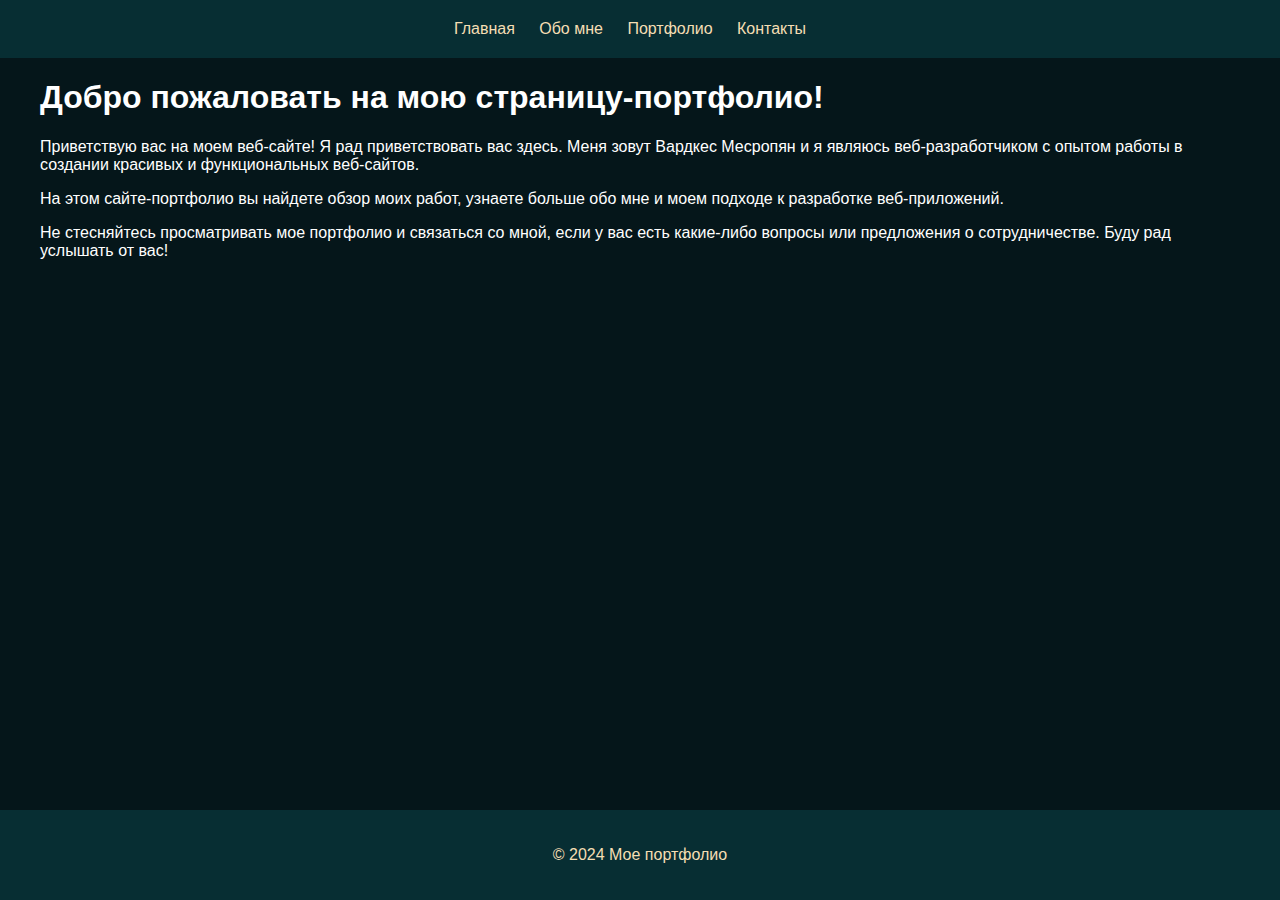
<file: index.html>
<!DOCTYPE html>
<html lang="en">
<head>
    <meta charset="UTF-8">
    <meta name="viewport" content="width=device-width, initial-scale=1.0">
    <title>Главная</title>
    <link rel="stylesheet" href="styles.css">
</head>
<body>
    <div class="wrapper">
      <header>
          <nav>
              <ul>
                  <li><a href="index.html">Главная</a></li>
                  <li><a href="about.html">Обо мне</a></li>
                  <li><a href="portfolio.html">Портфолио</a></li>
                  <li><a href="contact.html">Контакты</a></li>
              </ul>
          </nav>
      </header>
      <div class="content">
          <h1>Добро пожаловать на мою страницу-портфолио!</h1>
          <p>Приветствую вас на моем веб-сайте! Я рад приветствовать вас здесь. Меня зовут Вардкес Месропян и я являюсь веб-разработчиком с опытом работы в создании красивых и функциональных веб-сайтов.</p>
          <p>На этом сайте-портфолио вы найдете обзор моих работ, узнаете больше обо мне и моем подходе к разработке веб-приложений.</p>
          <p>Не стесняйтесь просматривать мое портфолио и связаться со мной, если у вас есть какие-либо вопросы или предложения о сотрудничестве. Буду рад услышать от вас!</p>
      </div>
    </div>
    <footer>
        <p>&copy; 2024 Мое портфолио</p>
    </footer>
</body>
</html>
</file>
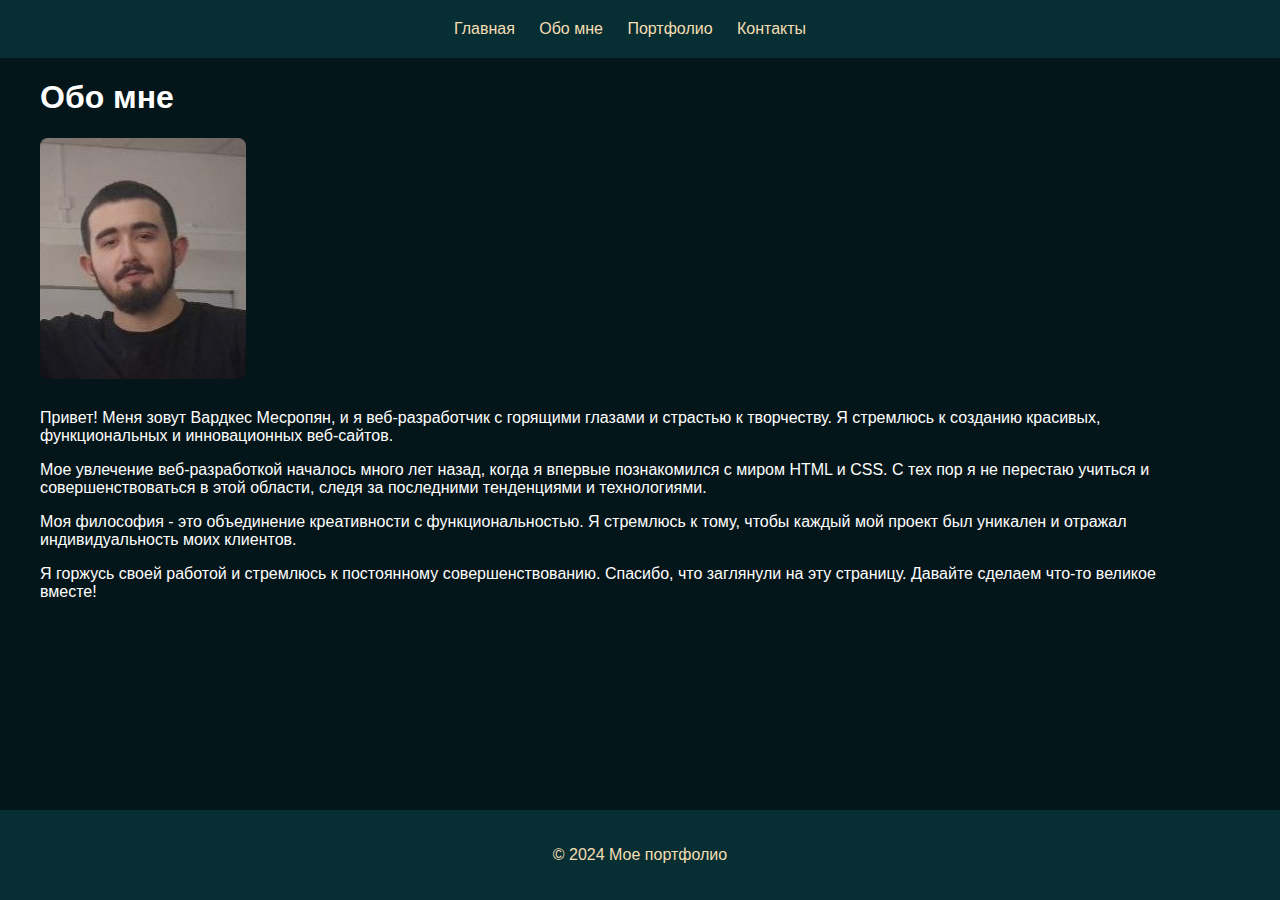
<file: about.html>
<!DOCTYPE html>
<html lang="en">
<head>
    <meta charset="UTF-8">
    <meta name="viewport" content="width=device-width, initial-scale=1.0">
    <title>Обо мне</title>
    <link rel="stylesheet" href="styles.css">
    <style >
    /* CSS стили для карточек */
    .card {
        display: inline-block;
        vertical-align: top;
        transition: transform 0.3s ease; /* Анимация для плавного изменения трансформации */
    }
    .card:hover {
        transform: scale(1.05) translateY(-5px);
    }


    .card img {
        width: 100%;
        border-radius: 8px;
        margin-bottom: 10px;
    }

    </style>
</head>
<body>
    <div class="wrapper">
      <header>
          <nav>
              <ul>
                  <li><a href="index.html">Главная</a></li>
                  <li><a href="about.html">Обо мне</a></li>
                  <li><a href="portfolio.html">Портфолио</a></li>
                  <li><a href="contact.html">Контакты</a></li>
              </ul>
          </nav>
      </header>
      <div class="content">
          <h1>Обо мне</h1>
          <div class="card">
              <img src="images/me.jpg" alt="Проект 1">
          </div>
          <p>Привет! Меня зовут Вардкес Месропян, и я веб-разработчик с горящими глазами и страстью к творчеству. Я стремлюсь к созданию красивых, функциональных и инновационных веб-сайтов.</p>
          <p>Мое увлечение веб-разработкой началось много лет назад, когда я впервые познакомился с миром HTML и CSS. С тех пор я не перестаю учиться и совершенствоваться в этой области, следя за последними тенденциями и технологиями.</p>
          <p>Моя философия - это объединение креативности с функциональностью. Я стремлюсь к тому, чтобы каждый мой проект был уникален и отражал индивидуальность моих клиентов.</p>
          <p>Я горжусь своей работой и стремлюсь к постоянному совершенствованию. Спасибо, что заглянули на эту страницу. Давайте сделаем что-то великое вместе!</p>
      </div>
    </div>
    <footer>
        <p>&copy; 2024 Мое портфолио</p>
    </footer>
</body>
</html>
</file>
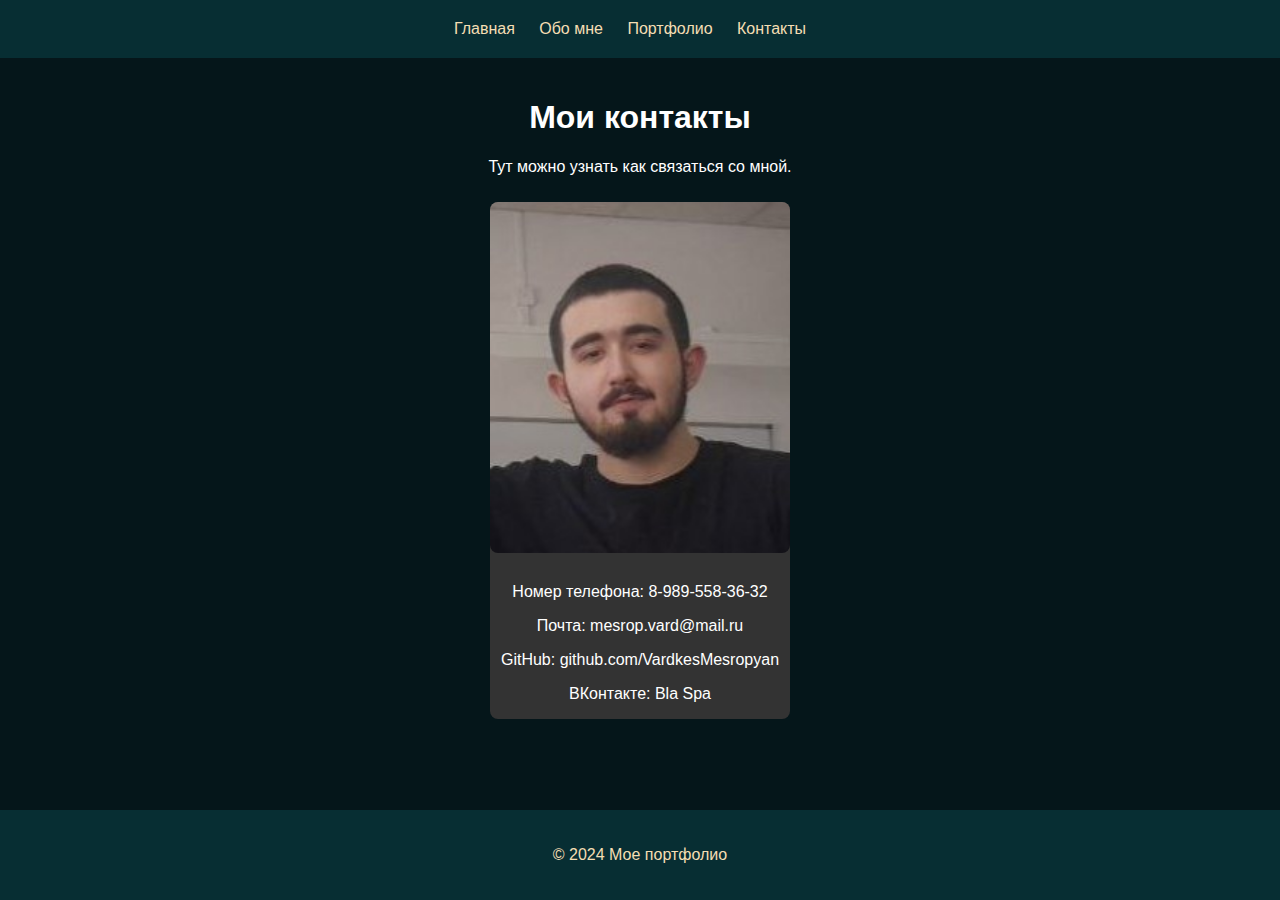
<file: contact.html>
<!DOCTYPE html>
<html lang="en">
<head>
    <meta charset="UTF-8">
    <meta name="viewport" content="width=device-width, initial-scale=1.0">
    <title>Портфолио</title>
    <link rel="stylesheet" href="styles.css">
    <style>
        /* CSS стили для карточек */
        .wrapper {
            flex-direction: column;
            align-items: center; /* Центрирование по горизонтали */
        }

        .content {
            /* max-width: 1000px; /* Максимальная ширина контента */ */
            width: 100%;
            padding: 20px;
            /* box-sizing: border-box; */
            text-align: center; /* Центрирование текста внутри контейнера */
        }

        .card {
            background-color: #333;
            color: white;
            border-radius: 8px;
            width: 300px;
            margin: 10px;
            display: inline-block;
            transition: transform 0.3s ease; /* Анимация для плавного изменения трансформации */
        }

        .card:hover {
            transform: scale(1.05) translateY(-5px);
        }

        .card img {
            width: 100%;
            border-radius: 8px;
            margin-bottom: 10px;
        }

        /* Медиа-запрос для адаптивного дизайна */
        @media only screen and (max-width: 600px) {
            .card {
                width: calc(100% - 20px); /* Ширина контейнера, минус отступы */
            }
        }
    </style>
</head>
<body>
    <div class="wrapper">
        <header>
            <nav>
                <ul>
                    <li><a href="index.html">Главная</a></li>
                    <li><a href="about.html">Обо мне</a></li>
                    <li><a href="portfolio.html">Портфолио</a></li>
                    <li><a href="contact.html">Контакты</a></li>
                </ul>
            </nav>
        </header>
        <div class="content">
            <h1>Мои контакты</h1>
            <p>Тут можно узнать как связаться со мной.</p>
            <div class="card">
                <img src="images/me.jpg" alt="Проект 1">
                <p>Номер телефона: 8-989-558-36-32</p>
                <p>Почта: mesrop.vard@mail.ru</p>
                <p>GitHub: github.com/VardkesMesropyan</p>
                <p>ВКонтакте: Bla Spa</p>
            </div>
        </div>
    </div>
    <footer>
        <p>&copy; 2024 Мое портфолио</p>
    </footer>
</body>
</html>
</file>
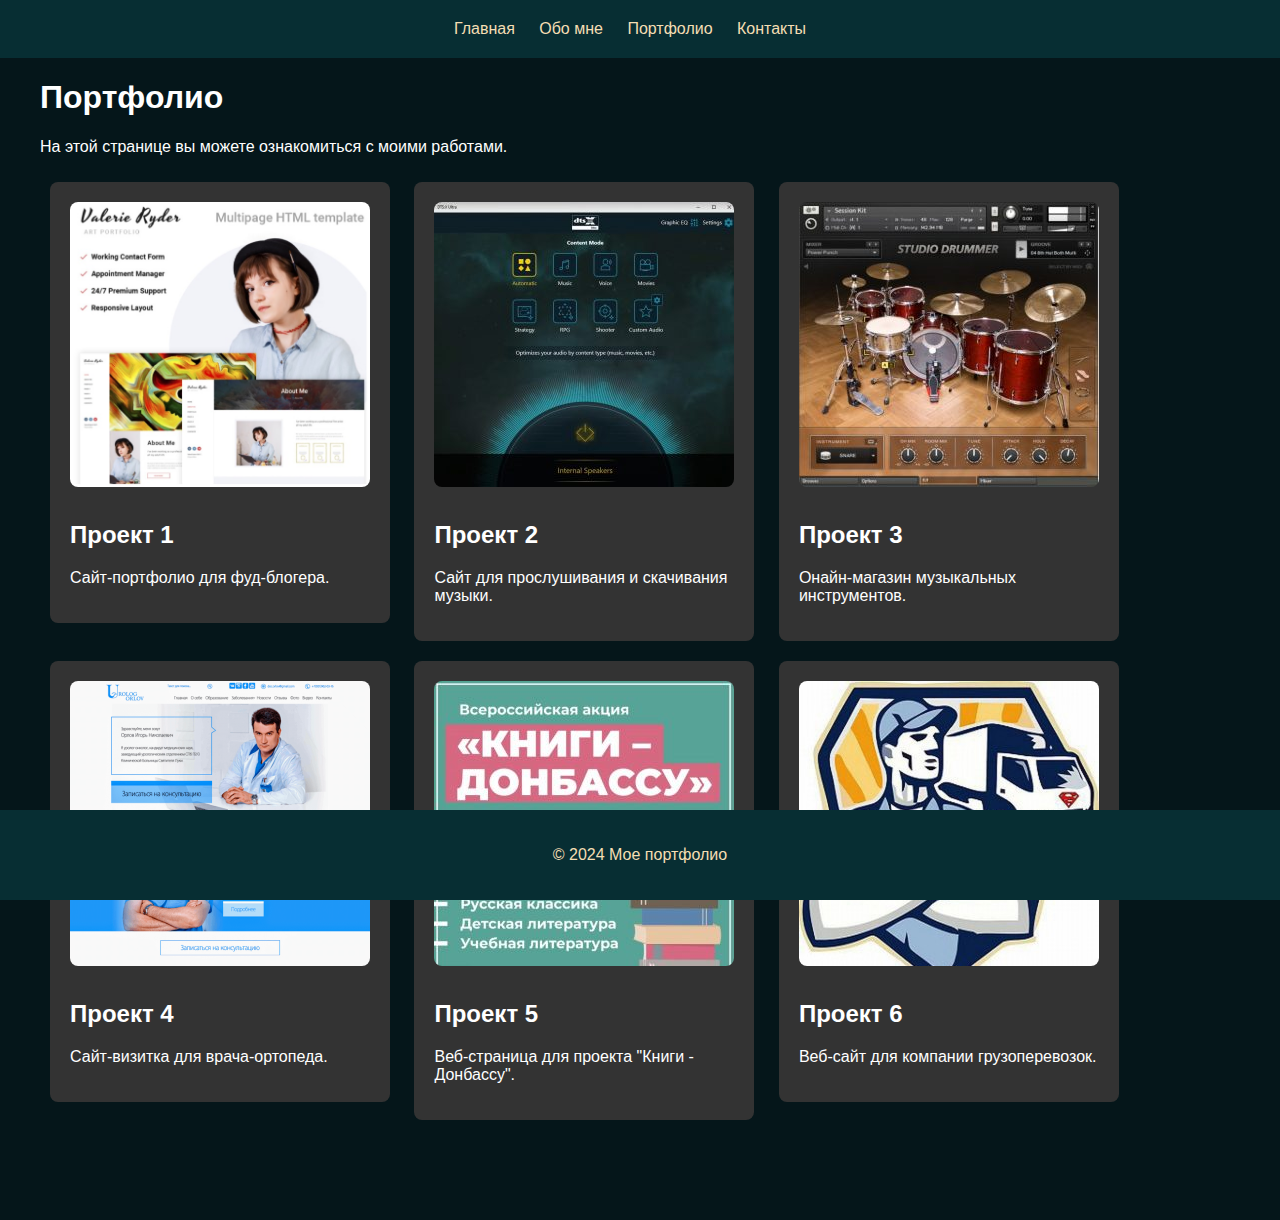
<file: portfolio.html>
<!DOCTYPE html>
<html lang="en">
<head>
    <meta charset="UTF-8">
    <meta name="viewport" content="width=device-width, initial-scale=1.0">
    <title>Портфолио</title>
    <link rel="stylesheet" href="styles.css">
    <style>
    /* CSS стили для карточек */
    .card {
        background-color: #333;
        color: white;
        border-radius: 8px;
        padding: 20px;
        margin: 10px;
        width: 300px;
        display: inline-block;
        vertical-align: top;
        transition: transform 0.3s ease; /* Анимация для плавного изменения трансформации */
    }
    .card:hover {
        transform: scale(1.05) translateY(-5px);
    }


    .card img {
        width: 100%;
        border-radius: 8px;
        margin-bottom: 10px;
    }

    /* Медиа-запрос для адаптивного дизайна */
@media only screen and (max-width: 600px) {
    .card {
        width: calc(100% - 20px); /* Ширина контейнера, минус отступы */
    }

}

</style>
</head>
<body>
    <div class="wrapper">
      <header>
          <nav>
              <ul>
                  <li><a href="index.html">Главная</a></li>
                  <li><a href="about.html">Обо мне</a></li>
                  <li><a href="portfolio.html">Портфолио</a></li>
                  <li><a href="contact.html">Контакты</a></li>
              </ul>
          </nav>
      </header>
      <div class="content">
          <h1>Портфолио</h1>
          <p>На этой странице вы можете ознакомиться с моими работами.</p>

          <!-- Карточка 1 -->
          <div class="card">
              <img src="images/1.jpg" alt="Проект 1">
              <h2>Проект 1</h2>
              <p>Сайт-портфолио для фуд-блогера.</p>
          </div>

          <!-- Карточка 2 -->
          <div class="card">
            <img src="images/2.jpg" alt="Проект 1">
              <h2>Проект 2</h2>
              <p>Сайт для прослушивания и скачивания музыки.</p>
          </div>

          <div class="card">
            <img src="images/3.jpg" alt="Проект 1">
              <h2>Проект 3</h2>
              <p>Онайн-магазин музыкальных инструментов.</p>
          </div>


          <div class="card">
            <img src="images/4.jpg" alt="Проект 1">
              <h2>Проект 4</h2>
              <p>Сайт-визитка для врача-ортопеда.</p>
          </div>


          <div class="card">
            <img src="images/5.jpg" alt="Проект 1">
              <h2>Проект 5</h2>
              <p>Веб-страница для проекта "Книги - Донбассу".</p>
          </div>


          <div class="card">
            <img src="images/6.jpg" alt="Проект 1">
              <h2>Проект 6</h2>
              <p>Веб-сайт для компании грузоперевозок.</p>
          </div>


          <!-- Добавьте столько карточек, сколько нужно -->
      </div>
    </div>
    <footer>
        <p>&copy; 2024 Мое портфолио</p>
    </footer>
</body>
</html>
</file>
<file: styles.css>
body {
    font-family: Arial, sans-serif;
    background-color: #05161A;
    color: #fff;
    margin: 0;
    padding: 0;
    display: flex;
    flex-direction: column;
    min-height: 100vh; /* Необходимо для растяжения wrapper на весь экран */
}

.wrapper {
    flex: 1; /* Растягиваем wrapper на всю доступную высоту */
}


header {
    background-color: #072E33;
    padding: 20px 0;

}

nav ul {
    list-style-type: none;
    margin: 0;
    padding: 0;
    text-align: center;
}

nav ul li {
    display: inline;
    margin-right: 20px;
}

nav ul li a {
    color: #F5DEB3;
    text-decoration: none;
}

.content {
    padding-left: 40px;
    padding-right: 70px;
}

footer {
    background-color: #072E33;
    color: #F5DEB3;
    text-align: center;
    position: sticky;
    bottom: 0; /* Закрепляем футер внизу */
    width: 100%; /* Ширина футера на всю доступную ширину */
    padding: 20px 0;
}
</file>
